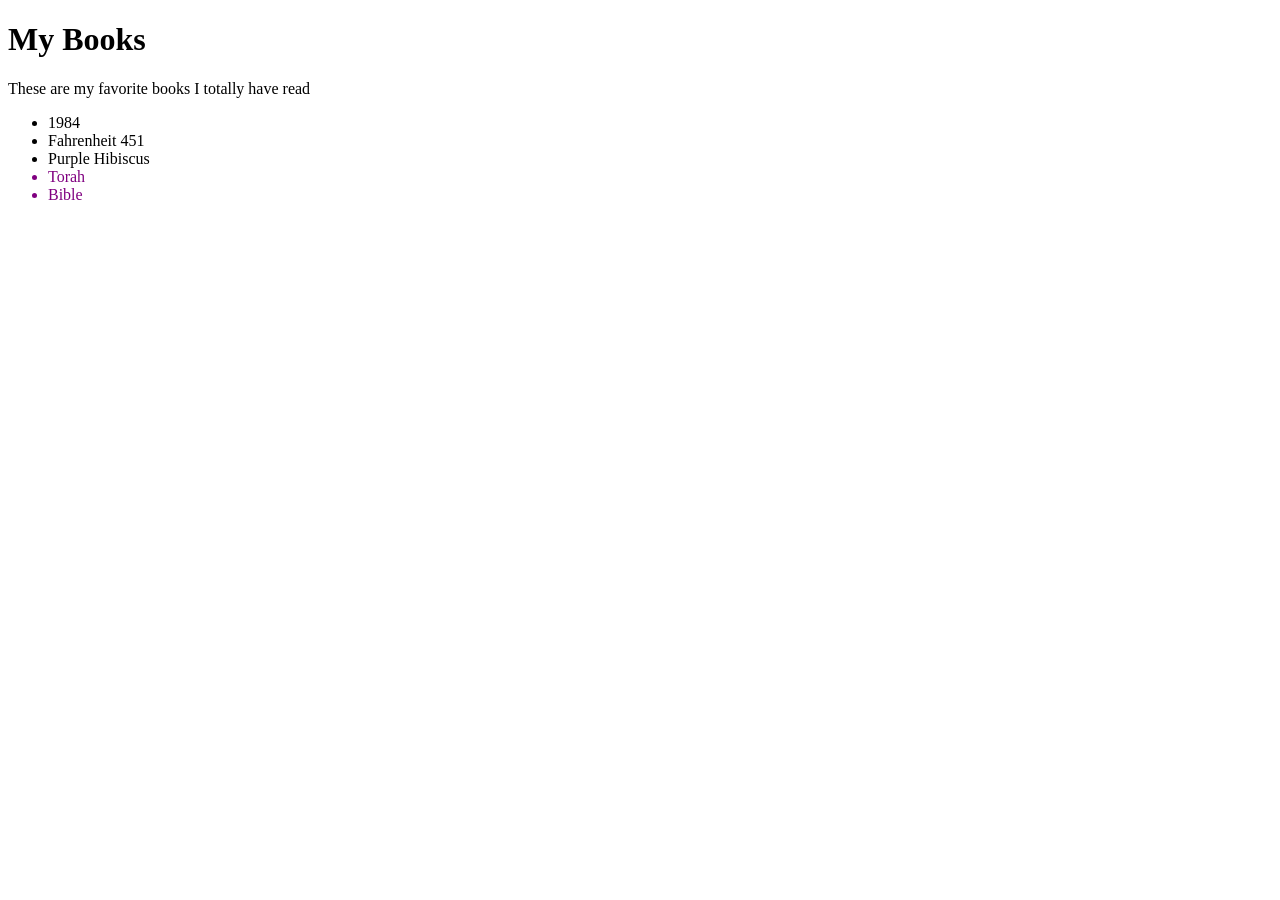
<file: bookExplorer/index.html>
<!DOCTYPE html>
<!--Jake Zamarripa 9/24/26 -->
<html lang="en">
<head>
    <meta charset="UTF-8">
    <meta name="viewport" content="width=device-width, initial-scale=1.0">
    <title>Book List</title>
    <style>
        .featured {
            color: purple
        }
    </style>
</head>
<body>
    <h1>My Books</h1>

    <p>These are my favorite books I totally have read</p>

    <ul>
        <li>1984</li>
        <li>Fahrenheit 451</li>
        <li>Purple Hibiscus</li>
        <li>Torah</li>
        <li>Bible</li>
    </ul>



<script src="explorer.js" defer></script>
</body>
</body>
</html>
</file>
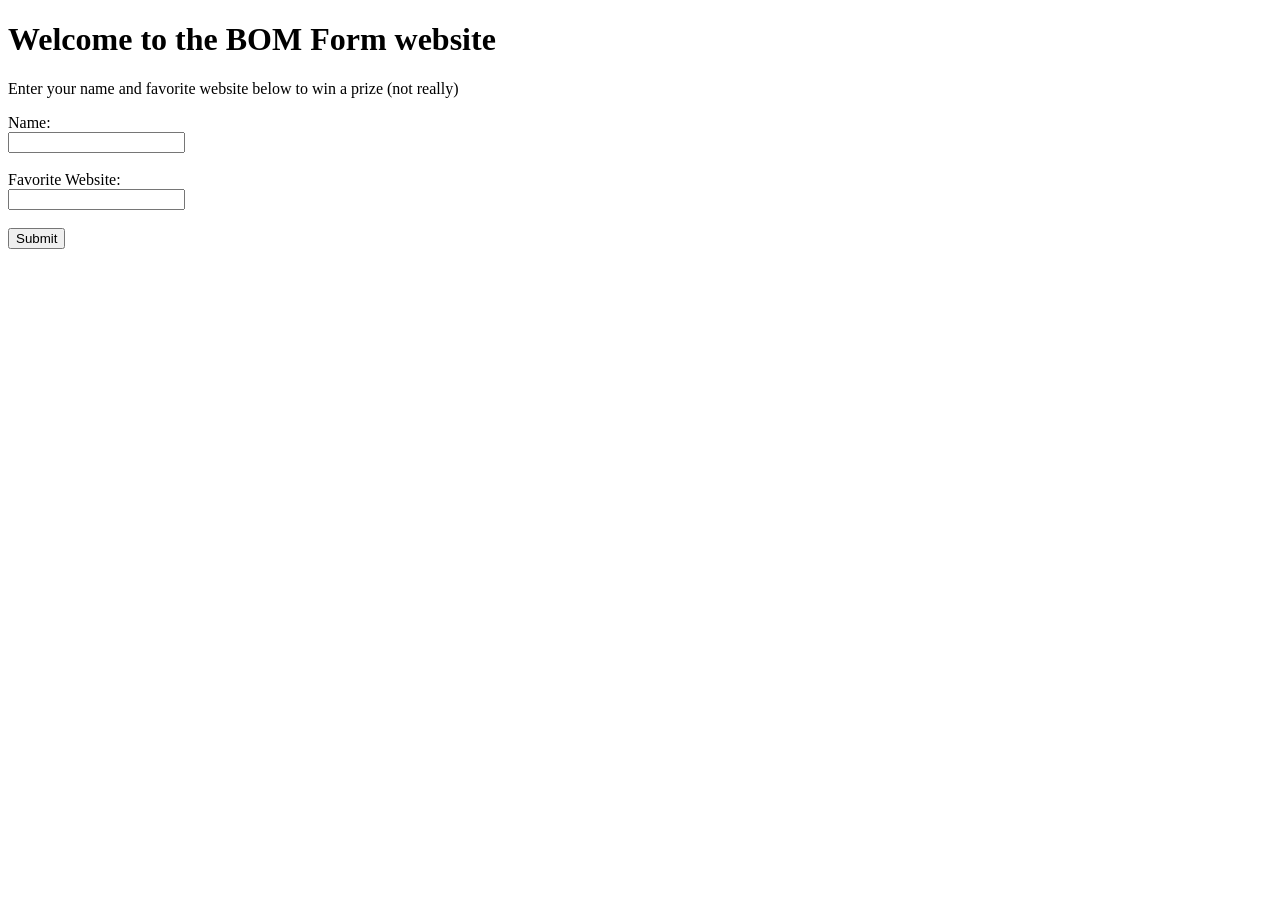
<file: browserDashboard/index.html>
<!-- Jake Zamarripa 10/18/26 -->
<!DOCTYPE html>
<html lang="en">
<head>
    <meta charset="UTF-8">
    <meta name="viewport" content="width=device-width, initial-scale=1.0">
    <title>Week 6 BOM</title>
    <script src="dashboard.js" defer></script>
</head>
<body>
    <h1>Welcome to the BOM Form website</h1>
    <p>Enter your name and favorite website below to win a prize (not really)</p>
    <form id="mainform">
        <label for="fname">Name:</label><br>
        <input type="text" id="name" name="name"><br><br>
        <label for="fname">Favorite Website:</label><br>
        <input type="text" id="website" name="favwebsite"><br><br>
        <input type="submit" id="submitButton" name="submitButton" value="Submit">
    </form>
    <h3 id="output"></h3>
</body>
</html>
</file>
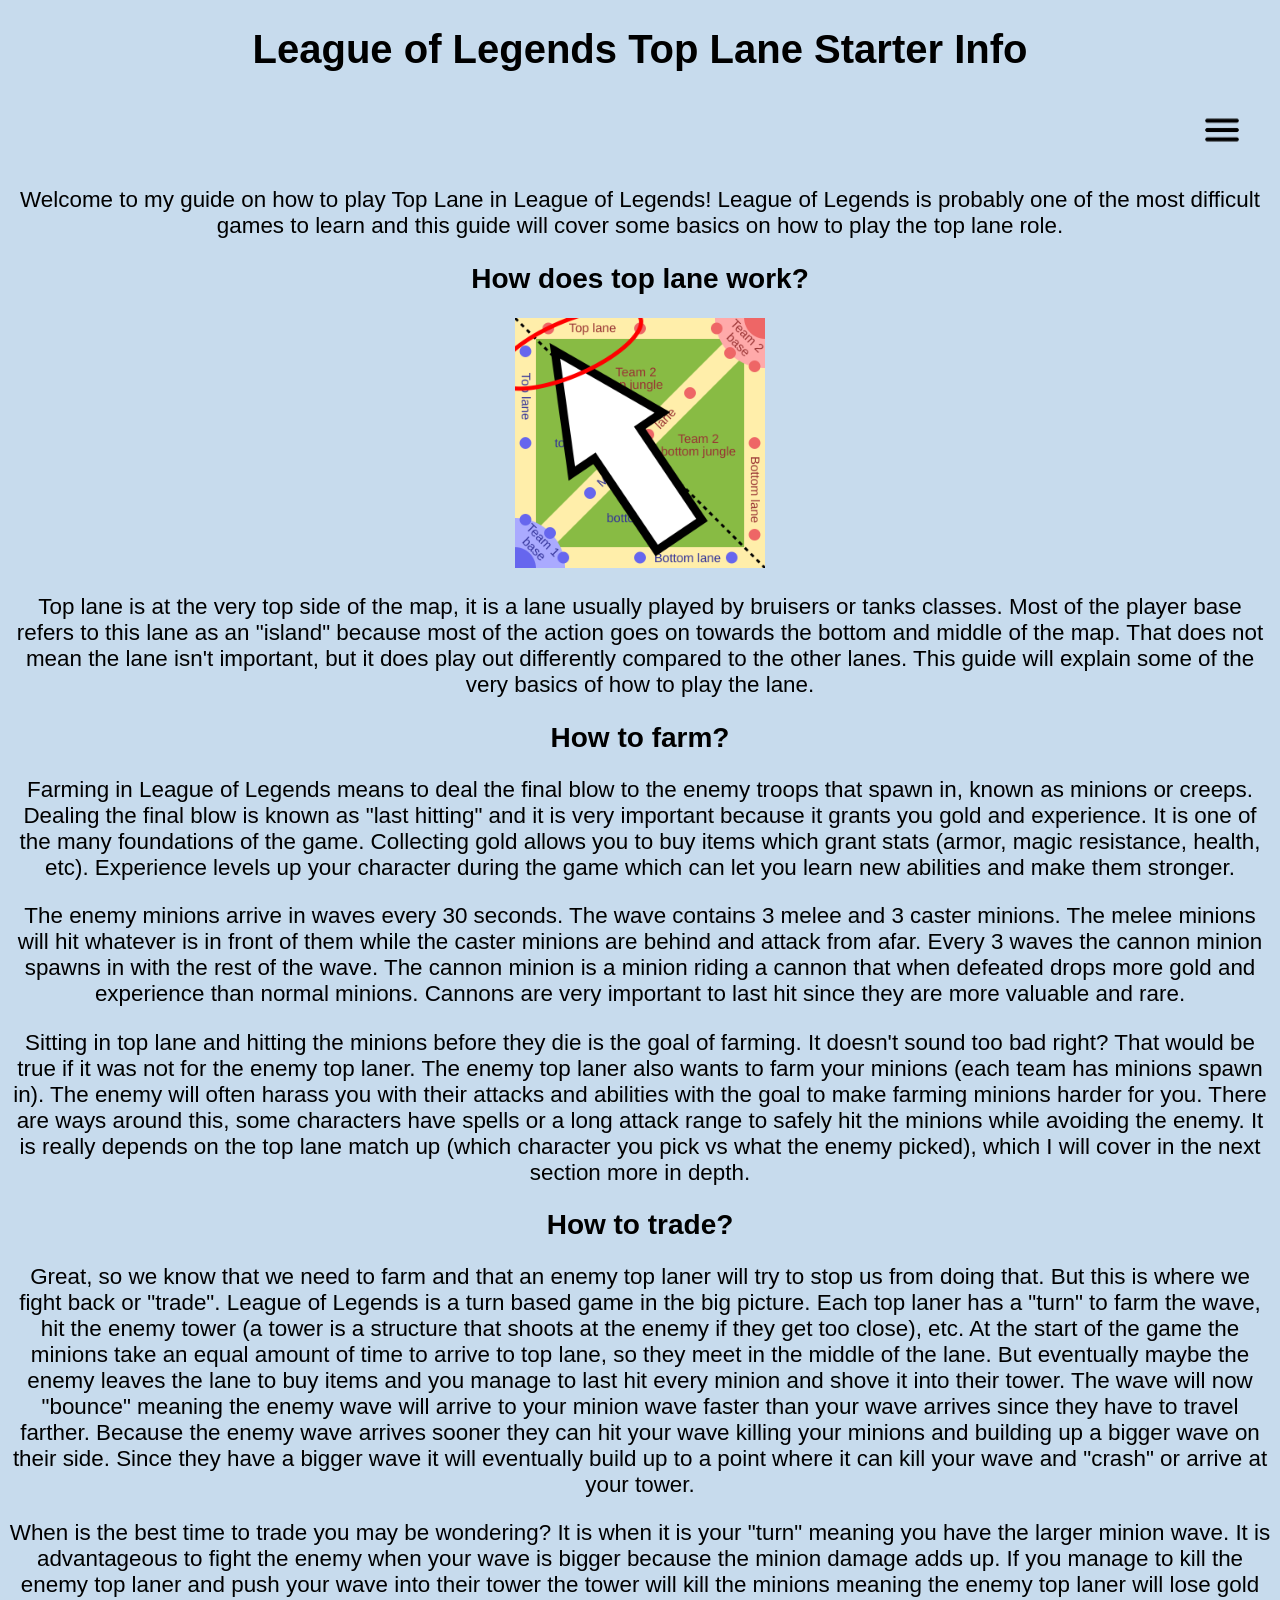
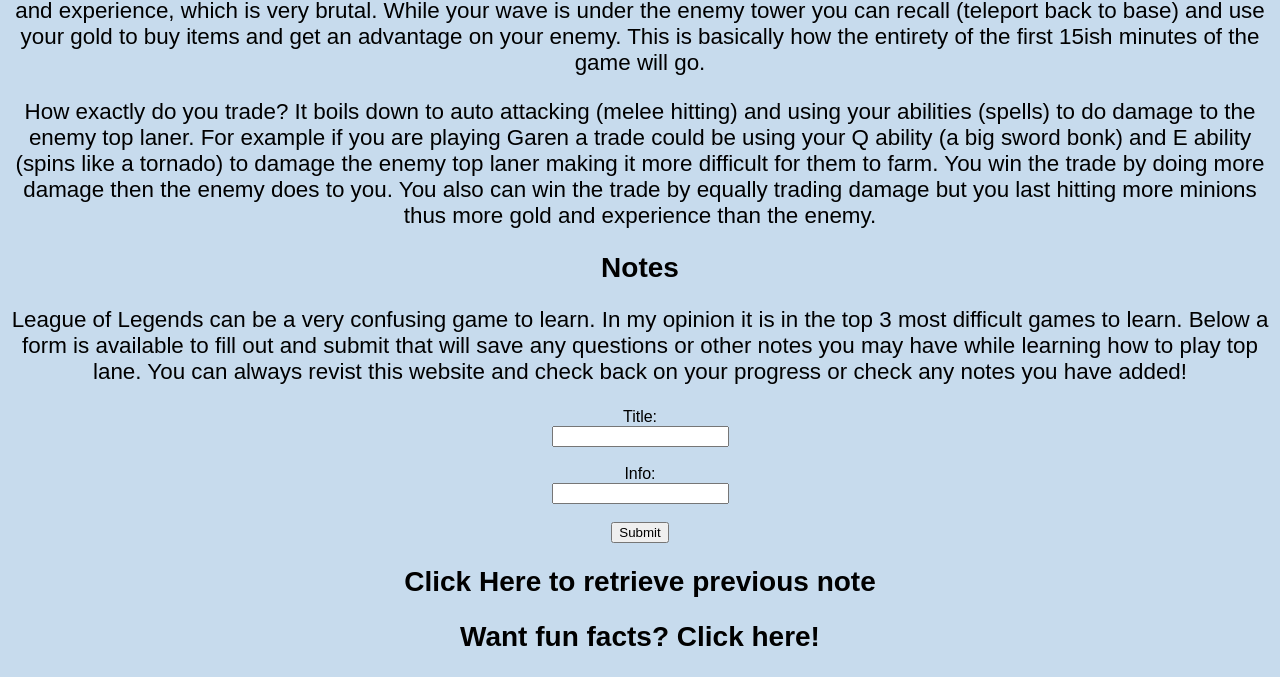
<file: finalAssignment/index.html>
<!-- Jake Zamarripa 10/23/26 -->
<!DOCTYPE html>
<html lang="en">
<head>
    <meta charset="UTF-8">
    <meta name="viewport" content="width=device-width, initial-scale=1.0">
    <title>League of Legends Top Lane Starter</title>
    <link rel="stylesheet" href="style.css">
    <script src="script.js" defer></script>
</head>
<body>
    <div id="titletop">
        <h1 id="title">League of Legends Top Lane Starter Info</h1>
        <div id="navButton">
            <img class = "hamburgerbutton" src="./img/hamburger.png" width="100">
            <div class="navlist"><a href="#info"><p>Info</p></a></div>
            <div class="navlist"><a href="#farming"><p>Farming</p></a></div>
            <div class="navlist"><a href="#trading"><p>Trading</p></a></div>
            <div class="navlist"><a href="#form"><p>Notes</p></a></div>
        </div>
        <p class="text">
            Welcome to my guide on how to play Top Lane in League of Legends!
            League of Legends is probably one of the most difficult games to learn
            and this guide will cover some basics on how to play the top lane role.
        </p>
    </div>

    <div id="info">
        <h2 id="infotitle">How does top lane work?</h2>
        <img src="./img/toplane.png" width="250">
        <p class="text">
            Top lane is at the very top side of the map, it is a lane usually
            played by bruisers or tanks classes. Most of the player base refers
            to this lane as an "island" because most of the action goes on towards
            the bottom and middle of the map. That does not mean the lane isn't important,
            but it does play out differently compared to the other lanes. This guide will
            explain some of the very basics of how to play the lane.
        </p>
    </div>

    <div id="farming">
        <h2 id="farmingtitle">How to farm?</h2>
        <p class="text">
            Farming in League of Legends means to deal the final blow to
            the enemy troops that spawn in, known as minions or creeps.
            Dealing the final blow is known as "last hitting" and it is very
            important because it grants you gold and experience. It is one of the many
            foundations of the game. Collecting gold allows you to buy items which grant
            stats (armor, magic resistance, health, etc). Experience levels up your 
            character during the game which can let you learn new abilities and make them
            stronger.  
        </p>
        <p class="text">
            The enemy minions arrive in waves every 30 seconds. The wave contains
            3 melee and 3 caster minions. The melee minions will hit whatever is in front
            of them while the caster minions are behind and attack from afar. Every 3 waves
            the cannon minion spawns in with the rest of the wave. The cannon minion is a
            minion riding a cannon that when defeated drops more gold and experience than normal
            minions. Cannons are very important to last hit since they are more valuable and rare.
        </p>
        <p class="text">
            Sitting in top lane and hitting the minions before they die is the goal of farming.
            It doesn't sound too bad right? That would be true if it was not for the enemy top laner.
            The enemy top laner also wants to farm your minions (each team has minions spawn in).
            The enemy will often harass you with their attacks and abilities with the goal to make
            farming minions harder for you. There are ways around this, some characters have spells or
            a long attack range to safely hit the minions while avoiding the enemy. It is really depends
            on the top lane match up (which character you pick vs what the enemy picked), which I will
            cover in the next section more in depth. 
        </p>
    </div>

    <div id="trading">
        <h2 id="tradingtitle">How to trade?</h2>
        <p class="text">
            Great, so we know that we need to farm and that an enemy top laner will try to stop us
            from doing that. But this is where we fight back or "trade". League of Legends is a turn
            based game in the big picture. Each top laner has a "turn" to farm the wave, hit the
            enemy tower (a tower is a structure that shoots at the enemy if they get too close), etc. At
            the start of the game the minions take an equal amount of time to arrive
            to top lane, so they meet in the middle of the lane. But eventually maybe the enemy leaves the
            lane to buy items and you manage to last hit every minion and shove it into their tower. The
            wave will now "bounce" meaning the enemy wave will arrive to your minion wave faster than your
            wave arrives since they have to travel farther. Because the enemy wave arrives sooner they can hit
            your wave killing your minions and building up a bigger wave on their side. Since they have a bigger wave
            it will eventually build up to a point where it can kill your wave and "crash" or arrive at your tower.
        </p>
        <p class="text">
            When is the best time to trade you may be wondering? It is when it is your "turn" meaning you have the larger
            minion wave. It is advantageous to fight the enemy when your wave is bigger because the minion damage adds up.
            If you manage to kill the enemy top laner and push your wave into their tower the tower will kill the minions
            meaning the enemy top laner will lose gold and experience, which is very brutal. While your wave is under the
            enemy tower you can recall (teleport back to base) and use your gold to buy items and get an advantage on your enemy.
            This is basically how the entirety of the first 15ish minutes of the game will go.
        </p>
        <p class="text">
            How exactly do you trade? It boils down to auto attacking (melee hitting) and using your abilities (spells) to
            do damage to the enemy top laner. For example if you are playing Garen a trade could be using your Q ability
            (a big sword bonk) and E ability (spins like a tornado) to damage the enemy top laner making it more difficult for them
            to farm. You win the trade by doing more damage then the enemy does to you. You also can win the trade by equally trading
            damage but you last hitting more minions thus more gold and experience than the enemy. 
        </p>
    </div>

    <div id="form">
        <h2 id="formtitle">Notes</h2>
        <p class="text">
            League of Legends can be a very confusing game to learn. In my opinion it is in the top 3 most difficult games to learn.
            Below a form is available to fill out and submit that will save any questions or other notes you may have while learning how 
            to play top lane. You can always revist this website and check back on your progress or check any notes you have added!
        </p>

    <form id="mainform">
        <label for="title">Title:</label><br>
        <input type="text" id="title" name="title"><br><br>
        <label for="info">Info:</label><br>
        <input type="text" id="info" name="info"><br><br>
        <input type="submit" id="submitButton" name="submitButton" value="Submit">
    </form>
    <h3 id="output"></h3>

    <h2 id="prevnotes">Click Here to retrieve previous note</h2>
    <h3 id="prevoutput"></h3>




    </div>

    
    <div id="funinfo">
        <h2 id="funfacttitle">Want fun facts? Click here!</h2>
        <p id="funoutput"></p>
        <p id="funoutput2"></p>
    </div>


</body>
</html>
</file>
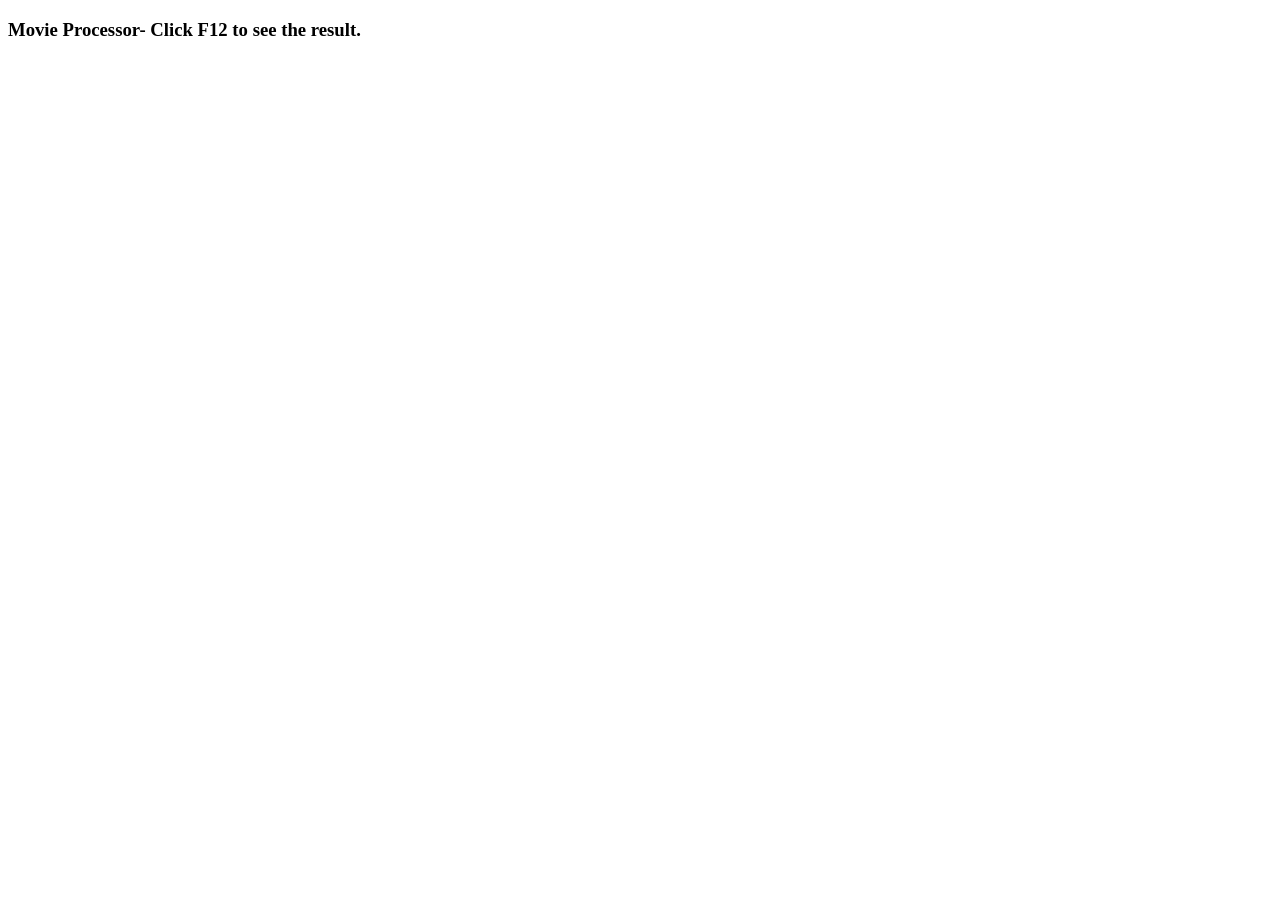
<file: movieProcessor/index.html>
<!DOCTYPE html>
<!--Jake Zamarripa 9/24/26 -->
<html lang="en">
<head>
    <meta charset="UTF-8">
    <meta name="viewport" content="width=device-width, initial-scale=1.0">
    <title>Document</title>
    <script src="processor.js" defer></script>
</head>
<body>
    <h3>Movie Processor- Click F12 to see the result.</h3>



</body>
</html>
</file>
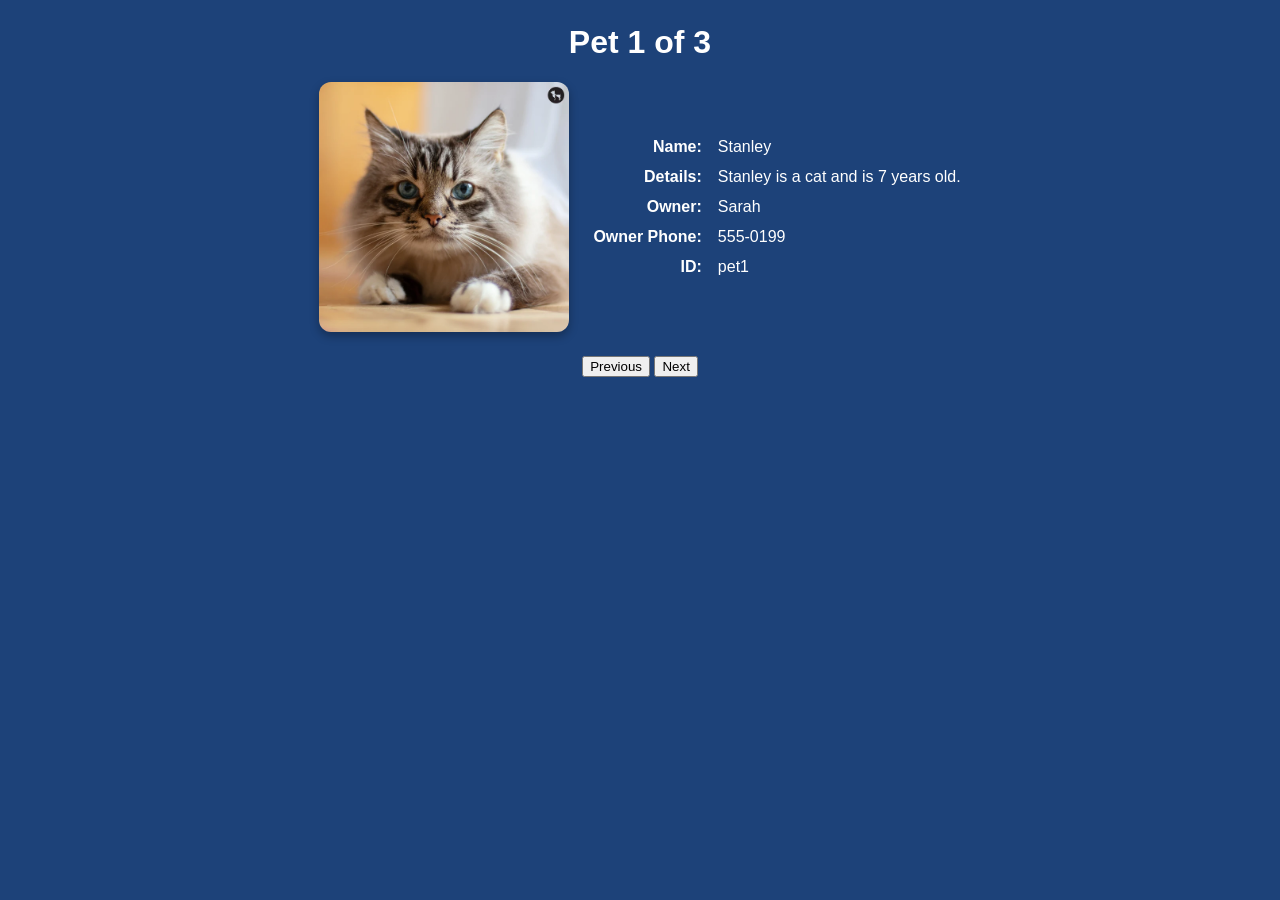
<file: petCardCreator/index.html>
<!DOCTYPE html>
<!--Jake Zamarripa 9/7/26 -->

<html lang="en">
<head>
  <meta charset="UTF-8">
  <title>Pet Gallery</title>
<link rel="stylesheet" href="petCardHW.css">

</head>
<body>

  <h1 id="galleryHeading">Pet Gallery</h1>

  <div class="galleryContainer">
    <img id="PetImage" src="" alt="Pet image">

    <dl class="petDetails">
      <dt>Name:</dt>
      <dd id="petName"></dd>

      <!--Finish the <dt> and <dd> tags for the Details, Owner, Owner Phone, petID-->
      <dt>Details:</dt>
      <dd id="petDetails"></dd>

      <dt>Owner:</dt>
      <dd id="petOwner"></dd>

      <dt>Owner Phone:</dt>
      <dd id="OwnerPhone"></dd>

      <dt>ID:</dt>
      <dd id="petID"></dd>
   
    </dl>
  </div>

  <div class="buttons">
    <button id="prev">Previous</button>
    <button id="next">Next</button>
  </div>
<script src="cardCreator.js"></script>
</body>
</html>
</file>
<file: finalAssignment/style.css>
/* Jake Zamarripa 10/23/26 */

body {
    font-family: Arial, sans-serif;
    background-color: #c7dbed;
    text-align: center;
    
}

#navButton {
    text-align: right;
}

.navlist {
    display: none;
    padding-right: 2em;
    padding-left: 2em;
    font-size: 1.5em;
    font-weight: 500;
    background-color: #7788996c;
    align-items: center;
    align-self: center;
    color: gray;
}

.text {
    font-size: 1.4em;
}

h1 {
    font-size: 2.5em;
}

h2 {
    font-size: 1.75em;
}

#funoutput, #funoutput2 {
    color: red;
    font-weight: 900;
    font-size: 1.5em;
}
</file>
<file: petCardCreator/petCardHW.css>
/* Jake Zamarripa 9/7/26 */
body {
  font-family: Arial, sans-serif;
  text-align: center;
  background: #1d4279;
  color: white;
}

#PetImage {
  width: 250px;
  height: 250px;
  object-fit: cover;
  border-radius: 12px;
  box-shadow: 0 4px 10px #0000004d;
}


.galleryContainer {
  display: flex;
  justify-content: center;
  align-items: center;
  gap: 1.5rem;
  width: 100%;
}


.petDetails {
  display: grid;
  grid-template-columns: auto auto; 
  gap: 0.75rem 1rem;               
  justify-content: center;         
}

.petDetails dt {
  font-weight: bold;
  text-align: right;              
}

.petDetails dd {
  margin: 0;
  text-align: left;           
}


#galleryHeading, 
.buttons {
  text-align: center;
  margin-top: 1.5rem;
}
</file>
